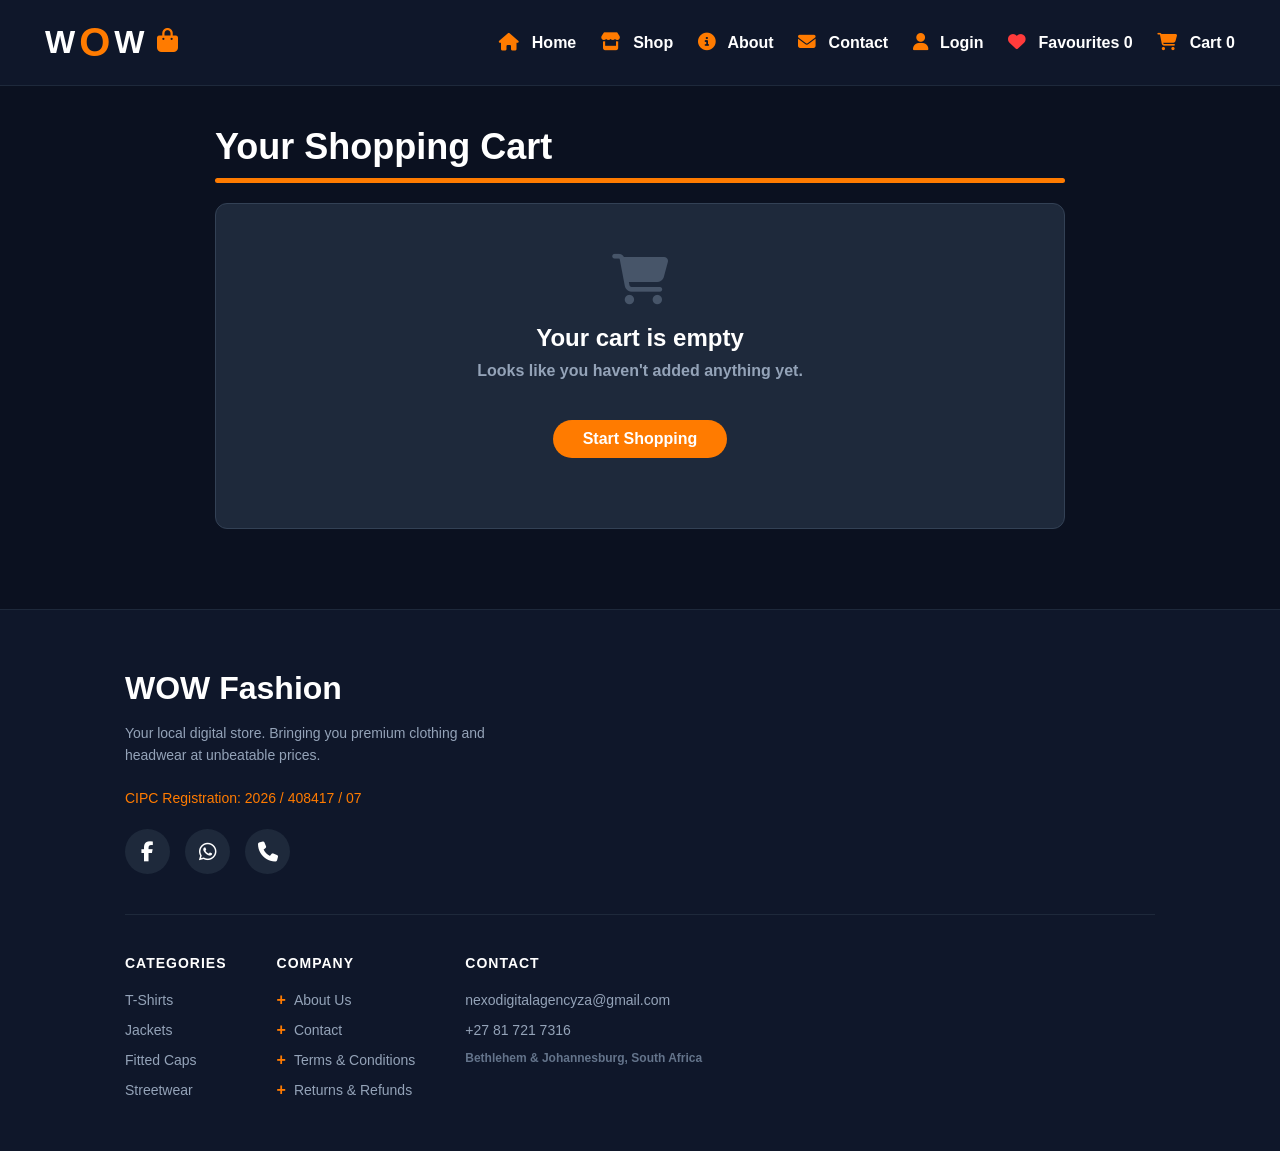
<file: cart.html>
<!DOCTYPE html>
<html lang="en">
<head>
  <meta charset="UTF-8">
  <meta name="viewport" content="width=device-width, initial-scale=1.0">
  <title>Your Cart | WOW Fashion</title>
  <link rel="stylesheet" href="style.css">
  <link rel="stylesheet" href="https://cdnjs.cloudflare.com/ajax/libs/font-awesome/6.4.0/css/all.min.css">
  <style>
    .cart-container { margin-top: 40px; margin-bottom: 80px; max-width: 900px; margin-left: auto; margin-right: auto; }
    .cart-item { display: flex; justify-content: space-between; align-items: center; background: #1e293b; border: 1px solid #334155; border-radius: 12px; padding: 20px; margin-bottom: 15px; text-decoration: none; color: inherit; box-shadow: 0 2px 5px rgba(0,0,0,0.1); transition: transform 0.2s; }
    .cart-item:hover { transform: translateY(-2px); box-shadow: 0 5px 15px rgba(255, 123, 0, 0.2); border-color: #ff7b00; }
    .cart-item-left { display: flex; align-items: center; flex: 1; }
    .cart-item-left img { width: 90px; height: 90px; object-fit: cover; border-radius: 8px; margin-right: 20px; }
    .cart-item-left h4 { font-size: 18px; color: #fff; margin-bottom: 5px; font-weight: bold; }
    .view-link { font-size: 13px; color: #ff7b00; margin-top: 5px; display: block; }
    .cart-item-right { text-align: right; display: flex; flex-direction: column; align-items: flex-end; }
    .price-calculation { font-size: 14px; color: #cbd5e1; margin-bottom: 5px; font-weight: normal; }
    .item-total { font-size: 22px; color: #ff7b00; font-weight: bold; }
    .remove-btn { background: transparent; border: none; color: #ff3b3b; font-size: 16px; cursor: pointer; margin-top: 10px; transition: color 0.3s; }
    .remove-btn:hover { color: #a00; }
    .cart-summary { background: #0f172a; border-radius: 12px; padding: 30px; margin-top: 40px; border: 1px solid #1e293b; }
    .summary-row { display: flex; justify-content: space-between; margin-bottom: 15px; font-size: 16px; color: #cbd5e1; font-weight: normal; }
    
    /* Input Groups Styling */
    .address-group, .province-select-group, .pickup-time-group { margin: 20px 0; padding: 20px 0; border-top: 1px dashed #334155; }
    .address-group label, .province-select-group label, .pickup-time-group label { display: block; margin-bottom: 10px; color: #fff; font-size: 16px; }
    .province-select, .address-input, .time-input { width: 100%; padding: 12px 15px; background: #1e293b; border: 1px solid #334155; color: #fff; border-radius: 8px; font-size: 16px; outline: none; transition: border-color 0.3s; font-family: Arial, sans-serif; }
    .province-select:focus, .address-input:focus, .time-input:focus { border-color: #ff7b00; }
    .address-input::placeholder { color: #64748b; }
    .error-message { color: #ff3b3b; font-size: 14px; margin-top: 8px; display: none; font-weight: bold; }

    .delivery-options { margin: 20px 0; padding: 20px 0; border-top: 1px dashed #334155; border-bottom: 1px dashed #334155; }
    .delivery-options h4 { margin-bottom: 15px; color: #fff; font-size: 16px; }
    .delivery-label { display: flex; align-items: flex-start; gap: 10px; margin-bottom: 15px; cursor: pointer; font-weight: normal; font-size: 14px; color: #cbd5e1; padding: 10px; border-radius: 8px; border: 1px solid #334155; background: #1e293b; transition: border-color 0.3s; }
    .delivery-label:hover { border-color: #ff7b00; }
    .delivery-label input[type="radio"] { margin-top: 3px; accent-color: #ff7b00; }
    .delivery-info strong { display: block; color: #fff; font-size: 15px; margin-bottom: 3px; }
    .delivery-info span { color: #64748b; font-size: 12px; line-height: 1.4; display: block; }
    
    .summary-total { display: flex; justify-content: space-between; align-items: center; margin-top: 20px; padding-top: 20px; border-top: 2px solid #1e293b; }
    .summary-total span:first-child { font-size: 20px; font-weight: bold; color: #fff; }
    .summary-total span:last-child { font-size: 32px; font-weight: bold; color: #ff7b00; }
    
    .checkout-btn { display: flex; justify-content: center; align-items: center; gap: 10px; width: 100%; background: #ff7b00; color: white; padding: 18px; border-radius: 40px; font-size: 18px; font-weight: bold; border: none; cursor: pointer; margin-top: 30px; transition: background 0.3s; }
    .checkout-btn:hover { background: #e06c00; }
    .empty-cart-msg { text-align: center; padding: 50px 20px; background: #1e293b; border-radius: 12px; border: 1px solid #334155; }
    .empty-cart-msg i { font-size: 50px; color: #475569; margin-bottom: 20px; }
    @media (max-width: 600px) {
      .cart-item { flex-direction: row; flex-wrap: wrap; }
      .cart-item-left { flex-direction: column; align-items: flex-start; text-align: left; }
      .cart-item-left img { width: 70px; height: 70px; margin-bottom: 10px; }
      .cart-item-right { width: 100%; flex-direction: row; justify-content: space-between; align-items: center; margin-top: 15px; border-top: 1px dashed #334155; padding-top: 15px;}
    }
  </style>
</head>
<body>
  <div id="header-container"></div>
  
  <div class="small-container cart-container">
    <h1 class="title" style="font-size: 36px; text-align: left; margin-bottom: 20px;">Your Shopping Cart</h1>
    
    <div id="cart-items-container"></div>

    <div id="cart-summary" style="display: none;">
      <div class="cart-summary">
        <h3 style="margin-bottom: 20px; color: #fff; font-size: 20px;">Payment Calculation</h3>
        
        <div class="summary-row"><span>Subtotal</span><span id="subtotal-price">R0.00</span></div>
        
        <!-- PROVINCE SELECT -->
        <div class="province-select-group">
          <label for="province">Select Your Province (South Africa)</label>
          <select id="province" class="province-select">
            <option value="" disabled selected>-- Select Province --</option>
            <option value="Eastern Cape">Eastern Cape</option>
            <option value="Free State">Free State</option>
            <option value="Gauteng">Gauteng</option>
            <option value="KwaZulu-Natal">KwaZulu-Natal</option>
            <option value="Limpopo">Limpopo</option>
            <option value="Mpumalanga">Mpumalanga</option>
            <option value="Northern Cape">Northern Cape</option>
            <option value="North West">North West</option>
            <option value="Western Cape">Western Cape</option>
          </select>
          <p id="province-error" class="error-message">Please select a province before proceeding.</p>
        </div>

        <!-- HOME ADDRESS INPUT -->
        <div class="address-group">
          <label for="home-address">Full Home Address</label>
          <input type="text" id="home-address" class="address-input" placeholder="e.g. 123 Main Street, Suburb, City, 1234">
          <p id="address-error" class="error-message">Please enter your full home address before proceeding.</p>
        </div>

        <div class="delivery-options">
          <h4>Choose Delivery Method</h4>
          <label class="delivery-label">
            <input type="radio" name="delivery" value="85" data-name="The Courier Guy (Door-to-Door)" onchange="updateTotals()" checked>
            <div class="delivery-info"><strong>🚚 The Courier Guy - R85.00</strong><span>Door-to-door overnight or economy road (2-3 days).</span></div>
          </label>
          <label class="delivery-label">
            <input type="radio" name="delivery" value="109" data-name="PostNet (Counter-to-Counter)" onchange="updateTotals()">
            <div class="delivery-info"><strong>📦 PostNet - R109.00</strong><span>Counter-to-counter (2-3 working days).</span></div>
          </label>
          <label class="delivery-label">
            <input type="radio" name="delivery" value="59.95" data-name="Paxi by PEP (Store-to-Store)" onchange="updateTotals()">
            <div class="delivery-info"><strong>🛍️ Paxi by PEP - R59.95</strong><span>Point-to-point economy service (7-9 working days).</span></div>
          </label>
          <!-- STORE PICKUP OPTION -->
          <label class="delivery-label" style="border-color: #ff7b00;">
            <input type="radio" name="delivery" value="0" data-name="Store Pickup" onchange="updateTotals()">
            <div class="delivery-info"><strong>🏪 Store Pickup - Free</strong><span>Collect your order in person. Open 07:30 AM - 6:00 PM.</span></div>
          </label>
        </div>

        <!-- PICKUP TIME SELECT (HIDDEN BY DEFAULT) -->
        <div class="pickup-time-group" id="pickup-time-group" style="display: none;">
          <label for="pickup-time">Select Pickup Time (07:30 AM - 6:00 PM)</label>
          <input type="time" id="pickup-time" class="time-input" min="07:30" max="18:00">
          <p id="time-error" class="error-message">Please select a valid pickup time between 07:30 and 18:00.</p>
        </div>

        <div class="summary-row" style="margin-top: 15px;">
          <span>Delivery Fee</span>
          <span id="delivery-fee">R85.00</span>
        </div>

        <div class="summary-total"><span>Total to Pay</span><span id="total-price">R0.00</span></div>
        
        <button id="checkout-btn" class="checkout-btn"><i class="fa-solid fa-arrow-right"></i> Proceed to Checkout</button>
        <p style="text-align: center; font-size: 13px; color: #64748b; margin-top: 15px; font-weight: normal;">Minimum order value: R200.</p>
      </div>
    </div>
  </div>

  <div id="footer-container"></div>

  <script src="script.js"></script>
  <script>
    let cart = JSON.parse(localStorage.getItem('gigoCart')) || [];
    let subtotal = 0;
    
    function renderCart() {
      const container = document.getElementById('cart-items-container');
      const summary = document.getElementById('cart-summary');
      container.innerHTML = ''; 
      
      if (cart.length === 0) {
        container.innerHTML = `
          <div class="empty-cart-msg">
            <i class="fa-solid fa-cart-shopping"></i>
            <h2 style="color:#fff; margin-bottom:10px;">Your cart is empty</h2>
            <p style="margin-bottom: 20px; color:#94a3b8;">Looks like you haven't added anything yet.</p>
            <a href="shop.html" class="btn">Start Shopping</a>
          </div>
        `;
        summary.style.display = 'none';
        document.getElementById('cart-count').innerText = 0;
        return;
      }

      summary.style.display = 'block';
      subtotal = 0;
      let totalItems = 0;

      cart.forEach((item, index) => {
        let itemTotal = item.price * item.quantity;
        subtotal += itemTotal;
        totalItems += item.quantity;
        
        const itemHTML = `
          <a href="product.html?id=${item.id}" class="cart-item">
            <div class="cart-item-left">
              <img src="${item.image}" alt="${item.title}">
              <div>
                <h4>${item.title}</h4>
                <span class="view-link">View Item <i class="fa-solid fa-arrow-right"></i></span>
              </div>
            </div>
            <div class="cart-item-right">
              <div class="price-calculation">R${item.price.toFixed(2)} × ${item.quantity}</div>
              <div class="item-total">R${itemTotal.toFixed(2)}</div>
              <button class="remove-btn" onclick="event.preventDefault(); removeItem(${index})">
                <i class="fa-solid fa-trash"></i> Remove
              </button>
            </div>
          </a>
        `;
        container.innerHTML += itemHTML;
      });

      document.getElementById('subtotal-price').innerText = `R${subtotal.toFixed(2)}`;
      document.getElementById('cart-count').innerText = totalItems;
      updateTotals(); 
    }

    function updateTotals() {
      const selectedDelivery = document.querySelector('input[name="delivery"]:checked');
      const deliveryFee = parseFloat(selectedDelivery.value);
      const deliveryName = selectedDelivery.getAttribute('data-name');

      document.getElementById('delivery-fee').innerText = `R${deliveryFee.toFixed(2)}`;
      const grandTotal = subtotal + deliveryFee;
      document.getElementById('total-price').innerText = `R${grandTotal.toFixed(2)}`;

      // Show/Hide time picker based on Store Pickup selection
      const pickupTimeGroup = document.getElementById('pickup-time-group');
      if (deliveryName === "Store Pickup") {
        pickupTimeGroup.style.display = 'block';
      } else {
        pickupTimeGroup.style.display = 'none';
        // Clear time and error if they switch back to courier
        document.getElementById('pickup-time').value = '';
        document.getElementById('time-error').style.display = 'none';
        document.getElementById('pickup-time').style.borderColor = '#334155';
      }
    }

    function removeItem(index) {
      cart.splice(index, 1);
      localStorage.setItem('gigoCart', JSON.stringify(cart));
      let totalCount = cart.reduce((sum, item) => sum + item.quantity, 0);
      localStorage.setItem('gigoCartCount', totalCount);
      renderCart();
    }

    document.getElementById('checkout-btn').addEventListener('click', () => {
      if (cart.length === 0) return;
      
      let hasError = false;

      // Validate Province
      const provinceSelect = document.getElementById('province');
      const provinceError = document.getElementById('province-error');
      
      if (provinceSelect.value === "") {
        provinceError.style.display = 'block';
        provinceSelect.style.borderColor = '#ff3b3b';
        hasError = true;
      } else {
        provinceError.style.display = 'none';
        provinceSelect.style.borderColor = '#334155';
      }

      // Validate Address
      const addressInput = document.getElementById('home-address');
      const addressError = document.getElementById('address-error');

      if (addressInput.value.trim() === "") {
        addressError.style.display = 'block';
        addressInput.style.borderColor = '#ff3b3b';
        hasError = true;
      } else {
        addressError.style.display = 'none';
        addressInput.style.borderColor = '#334155';
      }

      // Validate Pickup Time (if Store Pickup is selected)
      const selectedDelivery = document.querySelector('input[name="delivery"]:checked');
      const deliveryName = selectedDelivery.getAttribute('data-name');
      const pickupTimeInput = document.getElementById('pickup-time');
      const timeError = document.getElementById('time-error');
      let pickupTime = "";

      if (deliveryName === "Store Pickup") {
        pickupTime = pickupTimeInput.value;
        if (pickupTime === "") {
          timeError.style.display = 'block';
          pickupTimeInput.style.borderColor = '#ff3b3b';
          hasError = true;
        } else {
          timeError.style.display = 'none';
          pickupTimeInput.style.borderColor = '#334155';
        }
      }

      // Stop checkout if there are errors
      if (hasError) return;

      const deliveryFee = parseFloat(selectedDelivery.value);
      const grandTotal = subtotal + deliveryFee;
      const province = provinceSelect.value;
      const address = addressInput.value.trim();

      // Save to LocalStorage
      localStorage.setItem('gigoDeliveryName', deliveryName);
      localStorage.setItem('gigoDeliveryFee', deliveryFee);
      localStorage.setItem('gigoGrandTotal', grandTotal);
      localStorage.setItem('gigoProvince', province);
      localStorage.setItem('gigoAddress', address);
      
      if (deliveryName === "Store Pickup") {
        localStorage.setItem('gigoPickupTime', pickupTime);
      } else {
        localStorage.removeItem('gigoPickupTime');
      }
      
      window.location.href = "login.html";
    });

    renderCart();
  </script>
</body>
</html>
</file>
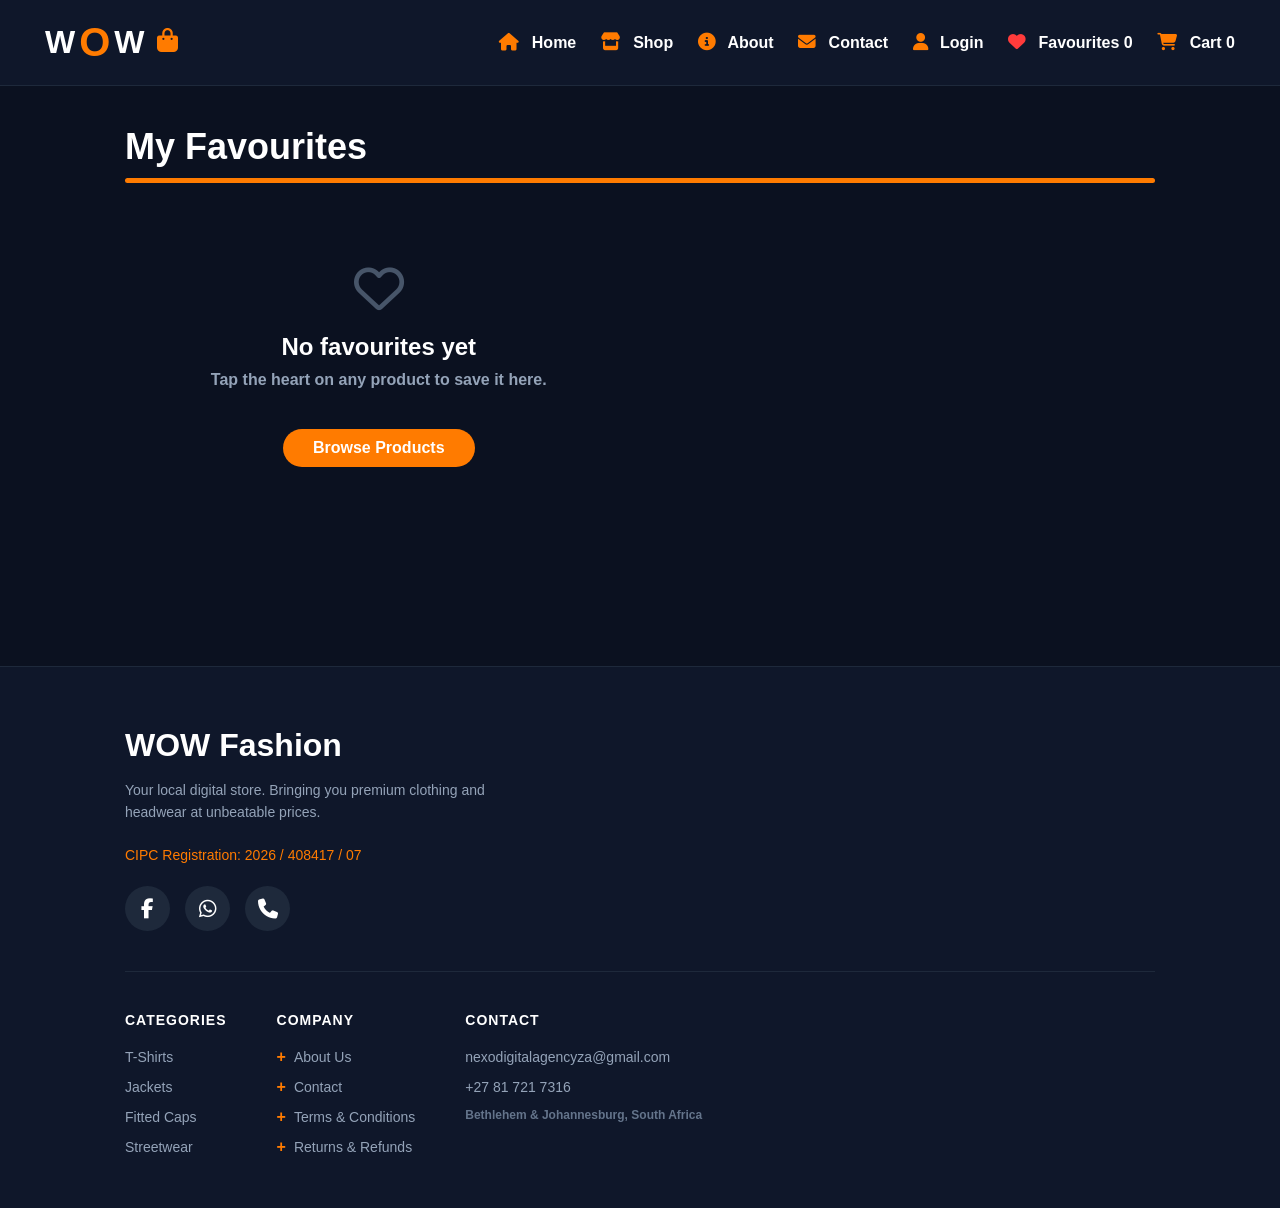
<file: favourites.html>
<!DOCTYPE html>
<html lang="en">
<head>
  <meta charset="UTF-8">
  <meta name="viewport" content="width=device-width, initial-scale=1.0">
  <title>My Favourites | WOW Fashion</title>
  <link rel="stylesheet" href="style.css">
  <link rel="stylesheet" href="https://cdnjs.cloudflare.com/ajax/libs/font-awesome/6.4.0/css/all.min.css">
</head>
<body>
  <div id="header-container"></div>
  
  <div class="small-container" style="margin-top: 40px; min-height: 60vh;">
    <h1 class="title" style="font-size: 36px; text-align: left; margin-bottom: 30px;">My Favourites</h1>
    <div class="row grid-products" id="favourites-container"></div>
  </div>

  <div id="footer-container"></div>
  <script src="script.js"></script>
</body>
</html>
</file>
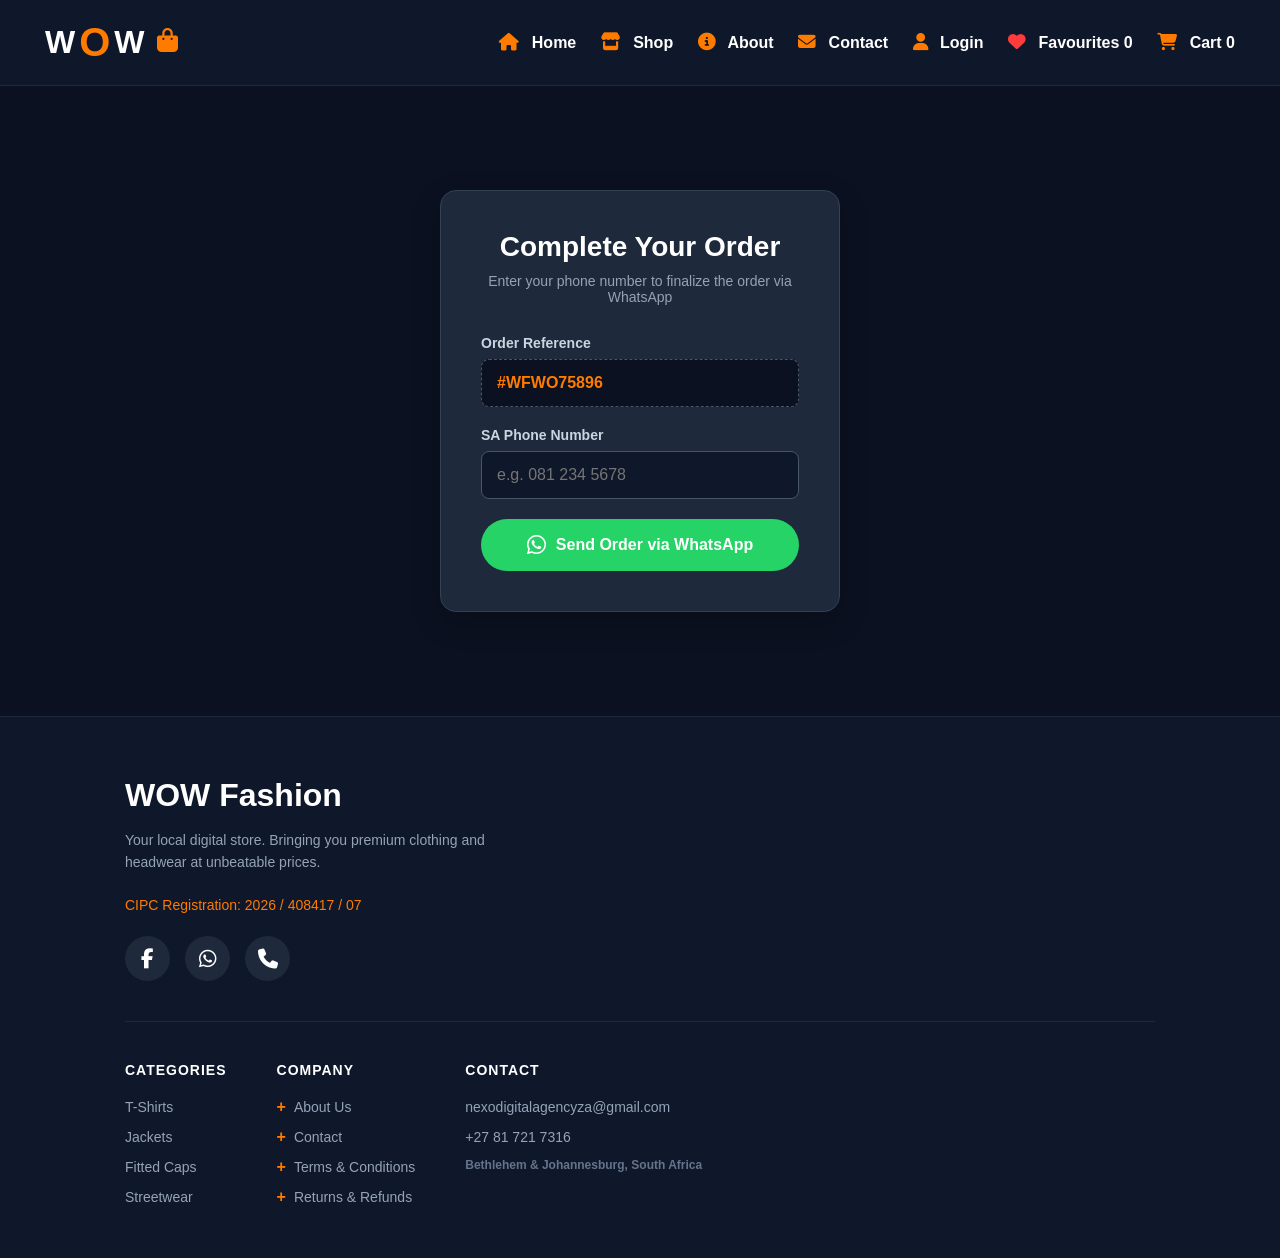
<file: login.html>
<!DOCTYPE html>
<html lang="en">
<head>
  <meta charset="UTF-8">
  <meta name="viewport" content="width=device-width, initial-scale=1.0">
  <title>Complete Order | WOW Fashion</title>
  <link rel="stylesheet" href="style.css">
  <link rel="stylesheet" href="https://cdnjs.cloudflare.com/ajax/libs/font-awesome/6.4.0/css/all.min.css">
  <style>
    .order-container { min-height: 70vh; display: flex; align-items: center; justify-content: center; padding: 40px 20px; }
    .order-box { background: #1e293b; border: 1px solid #334155; border-radius: 16px; padding: 40px; width: 100%; max-width: 400px; box-shadow: 0 10px 30px rgba(0,0,0,0.2); text-align: center; }
    .order-box h2 { font-size: 28px; color: #fff; margin-bottom: 10px; }
    .order-box p.subtitle { color: #94a3b8; font-weight: normal; font-size: 14px; margin-bottom: 30px; }
    .input-group { margin-bottom: 20px; text-align: left; }
    .input-group label { display: block; font-size: 14px; color: #cbd5e1; margin-bottom: 8px; }
    .input-group input { width: 100%; padding: 14px 15px; border: 1px solid #475569; border-radius: 8px; font-size: 16px; outline: none; font-family: Arial, sans-serif; transition: border-color 0.3s; background: #0f172a; color: #fff; }
    .input-group input:focus { border-color: #ff7b00; }
    .input-group input[readonly] { background: #0b1120; color: #ff7b00; font-weight: bold; cursor: not-allowed; border-style: dashed; }
    .error-msg { color: #ff3b3b; font-size: 13px; font-weight: bold; margin-top: 5px; display: none; }
    .whatsapp-btn { display: flex; align-items: center; justify-content: center; gap: 10px; width: 100%; background: #25D366; color: white; padding: 15px; border: none; border-radius: 30px; font-size: 16px; font-weight: bold; cursor: pointer; transition: background 0.3s; text-decoration: none; margin-top: 10px; }
    .whatsapp-btn:hover { background: #1ebd57; }
  </style>
</head>
<body>
  <div id="header-container"></div>
  
  <div class="order-container">
    <div class="order-box">
      <h2>Complete Your Order</h2>
      <p class="subtitle">Enter your phone number to finalize the order via WhatsApp</p>
      
      <form id="order-form">
        <div class="input-group">
          <label for="ref-number">Order Reference</label>
          <input type="text" id="ref-number" readonly>
        </div>
        
        <div class="input-group">
          <label for="phone">SA Phone Number</label>
          <input type="tel" id="phone" placeholder="e.g. 081 234 5678" required>
          <p class="error-msg" id="phone-error">Please enter a valid South African number (e.g., 081 234 5678).</p>
        </div>
        
        <button type="submit" class="whatsapp-btn">
          <i class="fa-brands fa-whatsapp" style="font-size: 22px;"></i> Send Order via WhatsApp
        </button>
      </form>
    </div>
  </div>

  <div id="footer-container"></div>

  <script src="script.js"></script>
  <script>
    document.getElementById('order-form').addEventListener('submit', function(e) {
      e.preventDefault(); 
      
      const refNumber = document.getElementById('ref-number').value;
      const phoneInput = document.getElementById('phone');
      const phone = phoneInput.value;
      const errorMsg = document.getElementById('phone-error');
      
      const cleanPhone = phone.replace(/[\s-]/g, '');
      const saPhoneRegex = /^(0[6-8][0-9]{8}|\+27[6-8][0-9]{8})$/;
      
      if (!saPhoneRegex.test(cleanPhone)) {
        errorMsg.style.display = 'block';
        phoneInput.style.borderColor = '#ff3b3b';
        return; 
      } else {
        errorMsg.style.display = 'none';
        phoneInput.style.borderColor = '#475569';
      }

      let cart = JSON.parse(localStorage.getItem('gigoCart')) || [];
      if (cart.length === 0) {
          alert("Your cart is empty. Please add items before checking out.");
          window.location.href = "shop.html";
          return;
      }

      let orderDetails = "";
      let subtotal = 0;
      cart.forEach(item => {
          orderDetails += `- ${item.quantity}x ${item.title} (R${item.price.toFixed(2)} each)\n`;
          subtotal += (item.price * item.quantity);
      });

      const deliveryName = localStorage.getItem('gigoDeliveryName') || "Standard Delivery";
      const deliveryFee = parseFloat(localStorage.getItem('gigoDeliveryFee')) || 0;
      const grandTotal = parseFloat(localStorage.getItem('gigoGrandTotal')) || subtotal;

      const textMessage = `Hello WOW Fashion! I'd like to place an order.\n\n` +
                          `*Ref:* ${refNumber}\n` +
                          `*Phone:* ${phone}\n\n` +
                          `*Items:*\n${orderDetails}\n` +
                          `*Delivery:* ${deliveryName} (R${deliveryFee.toFixed(2)})\n` +
                          `*Total:* R${grandTotal.toFixed(2)}`;
                          
      const encodedMessage = encodeURIComponent(textMessage);
      
      localStorage.removeItem('gigoCart');
      localStorage.removeItem('gigoCartCount');
      localStorage.removeItem('gigoRef');
      
      window.open(`https://wa.me/27817217316?text=${encodedMessage}`, '_blank');
      
      setTimeout(() => {
          window.location.href = "index.html";
      }, 1000);
    });
  </script>
</body>
</html>
</file>
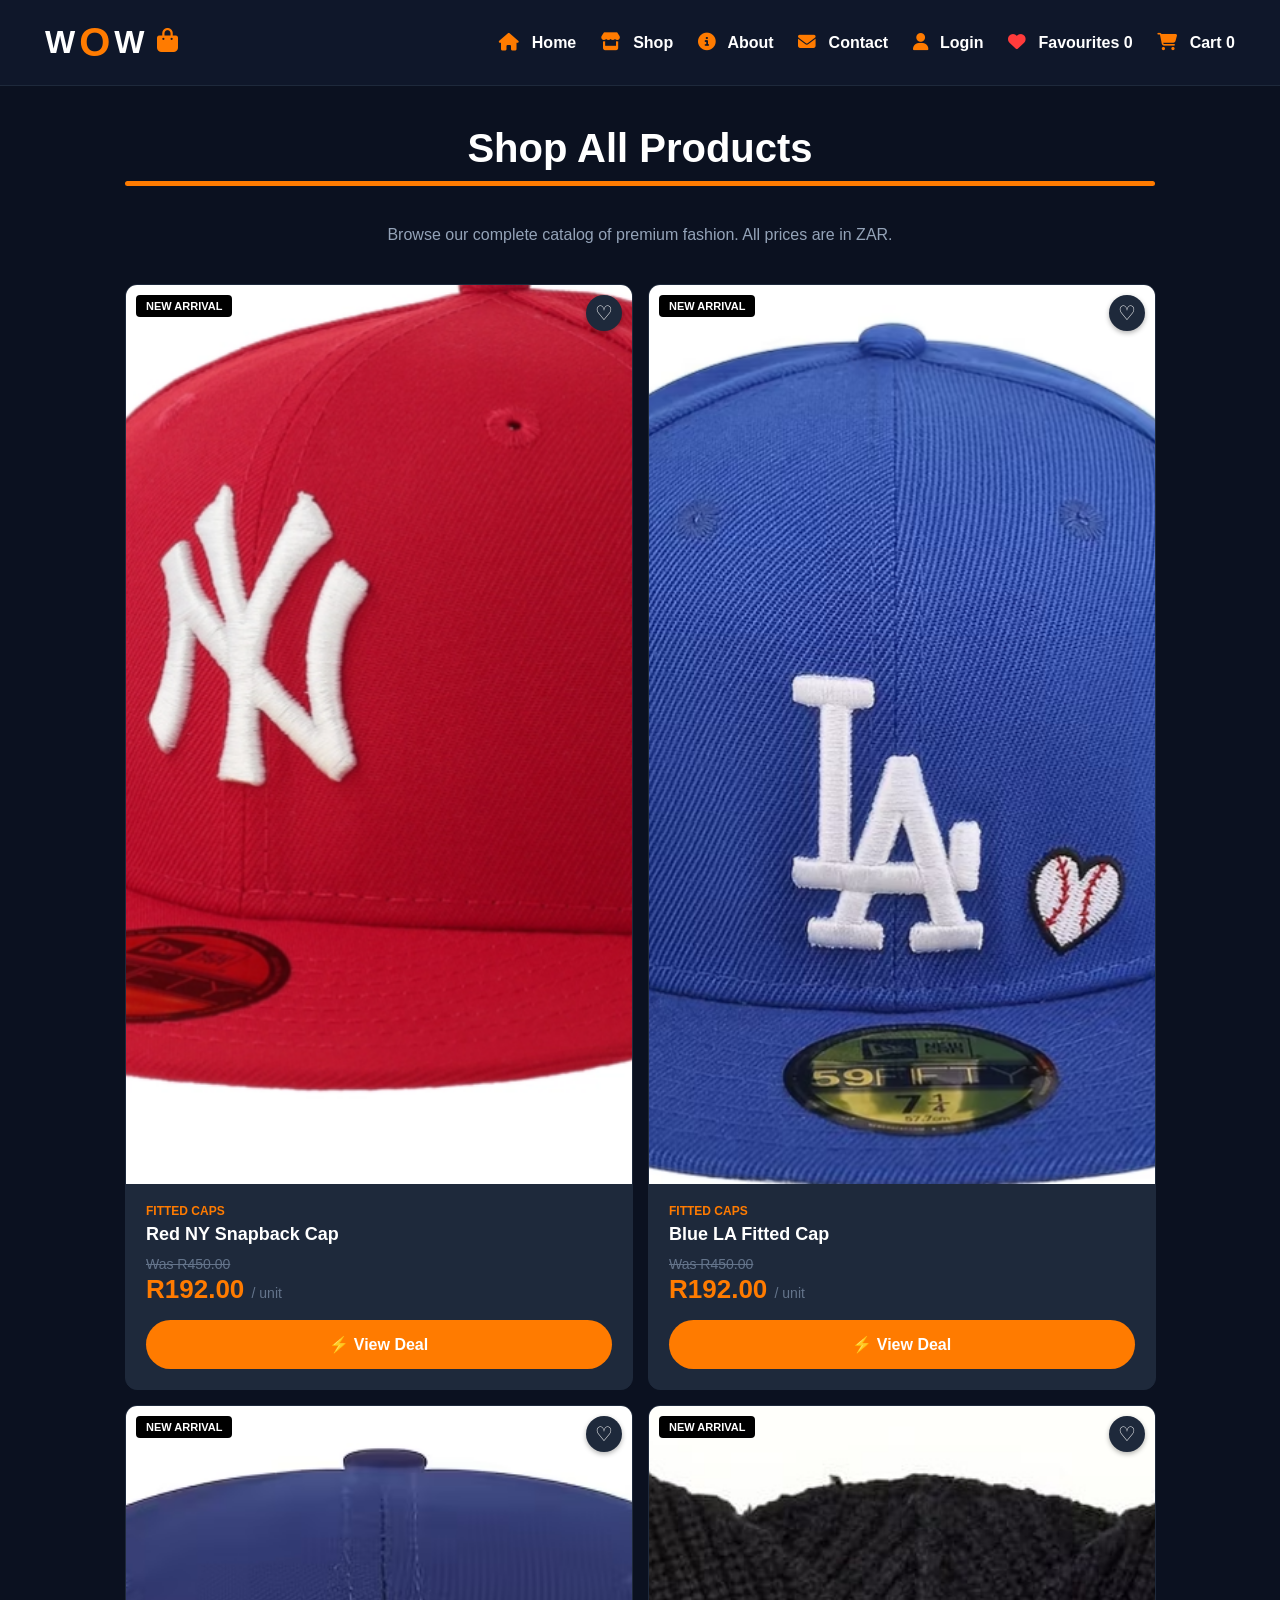
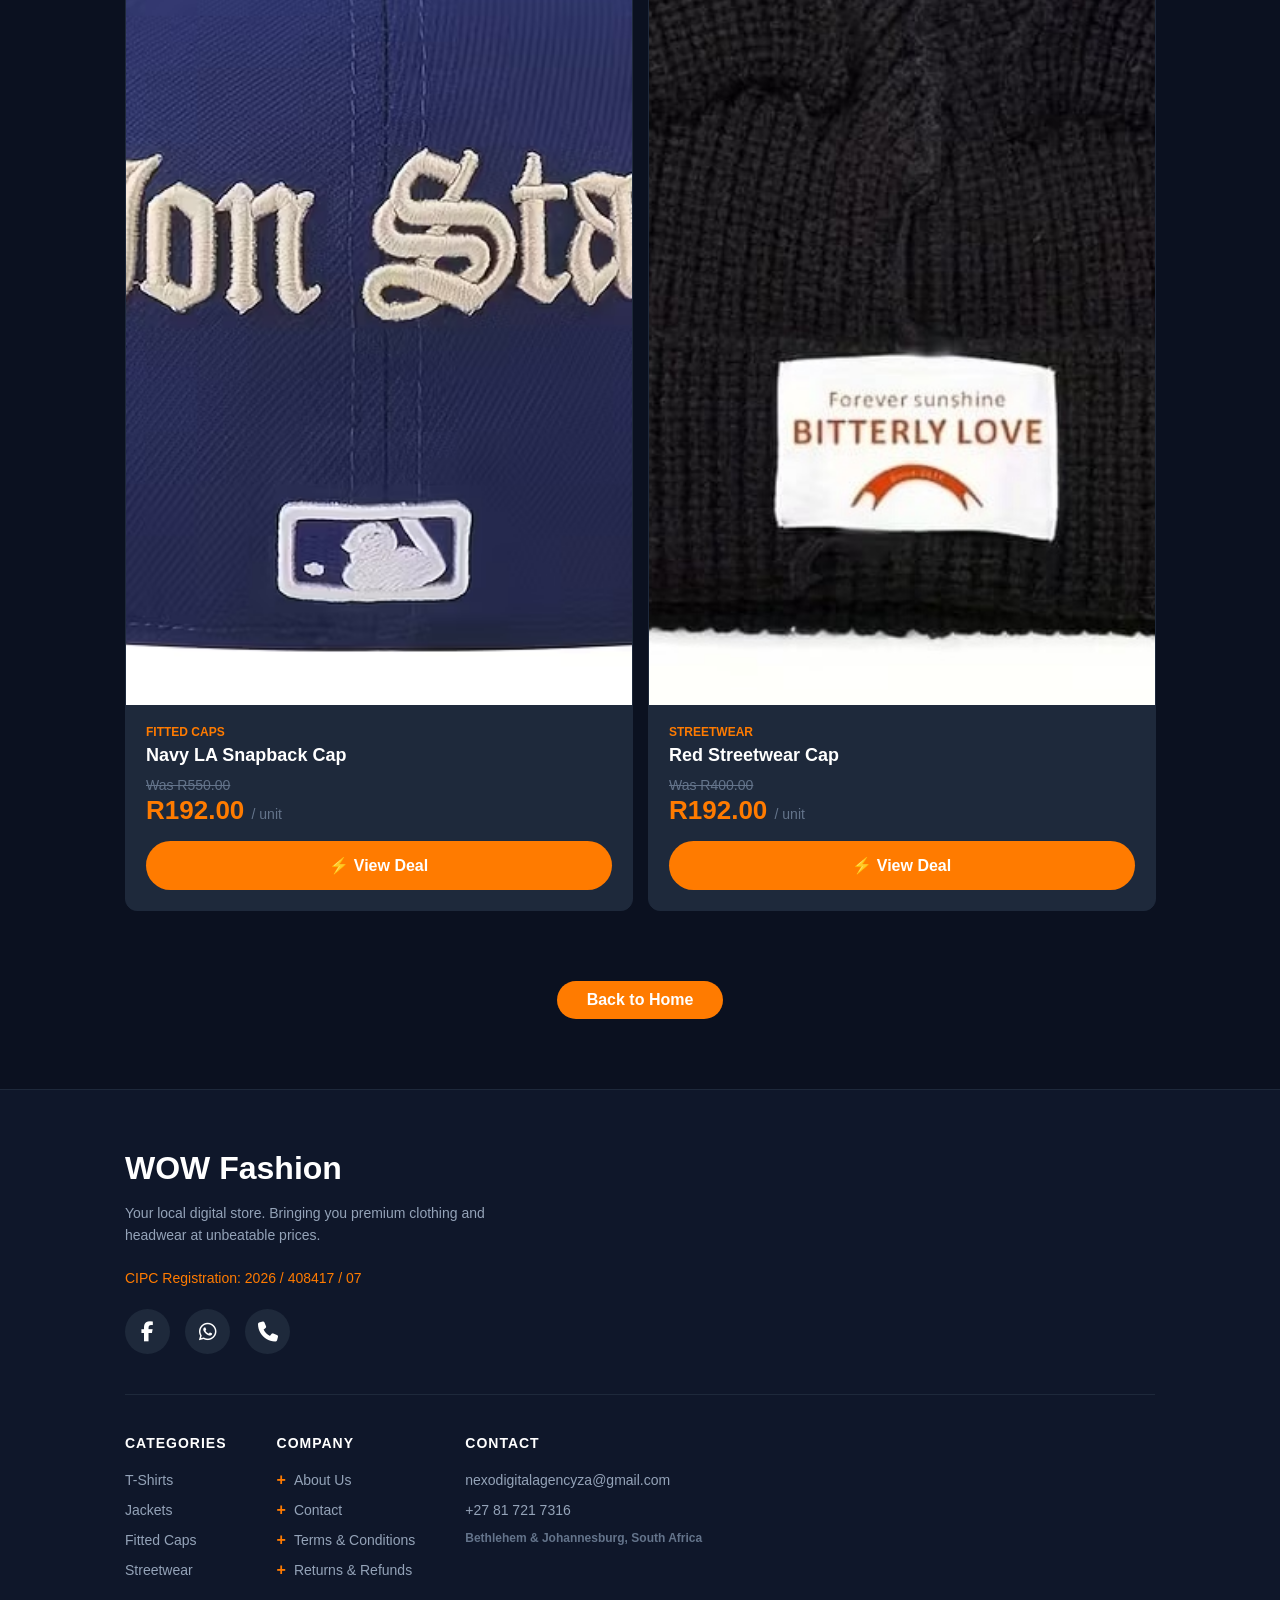
<file: shop.html>
<!DOCTYPE html>
<html lang="en">
<head>
  <meta charset="UTF-8">
  <meta name="viewport" content="width=device-width, initial-scale=1.0">
  <title>Shop | WOW Fashion</title>
  <link rel="stylesheet" href="style.css">
  <link rel="stylesheet" href="https://cdnjs.cloudflare.com/ajax/libs/font-awesome/6.4.0/css/all.min.css">
</head>
<body>
  <div id="header-container"></div>
  
  <div class="small-container" style="margin-top: 40px; text-align: center;">
    <h1 class="title" style="font-size: 40px;">Shop All Products</h1>
    <p style="color: #94a3b8; font-weight: normal; margin-bottom: 40px;">Browse our complete catalog of premium fashion. All prices are in ZAR.</p>
  </div>
    
  <div class="small-container">
    <div class="row grid-products" id="shop-products-container"></div>
    <div style="text-align: center; margin: 50px 0;"><a href="index.html" class="btn">Back to Home</a></div>
  </div>

  <div id="footer-container"></div>
  <script src="script.js"></script>
</body>
</html>
</file>
<file: style.css>
* { margin: 0; padding: 0; box-sizing: border-box; }

body {
  font-family: Arial, sans-serif;
  font-weight: bold;
  background-color: #0b1120;
  color: #ffffff;
}

.fade-element { opacity: 0; transform: translateY(30px); transition: opacity 0.8s ease-out, transform 0.8s ease-out; will-change: opacity, transform; }
.fade-element.appear { opacity: 1; transform: translateY(0); }

.sticky-header { position: sticky; top: 0; z-index: 999; background-color: #0b1120; border-bottom: 1px solid #1e293b; }
.navbar { display: flex; align-items: center; justify-content: space-between; padding: 20px; flex-wrap: nowrap; }

.logo a { display: flex; align-items: center; text-decoration: none; font-size: 32px; font-weight: 900; letter-spacing: 2px; color: #fff; text-transform: uppercase; }
.logo a span { color: #ff7b00; font-size: 40px; margin: 0 2px; }
.logo a i { color: #ff7b00; font-size: 24px; margin-left: 10px; margin-bottom: 5px; }

nav { text-align: right; }
nav ul { display: inline-block; list-style-type: none; }
nav ul li { display: inline-block; margin-left: 20px; }
nav ul li a { color: #fff; }
nav ul li a i { margin-right: 8px; color: #ff7b00; font-size: 1.1em; }
a { text-decoration: none; }
p { color: #94a3b8; }

.container { max-width: 1300px; margin: auto; padding-left: 25px; padding-right: 25px; }
.row { display: flex; align-items: stretch; flex-wrap: wrap; justify-content: space-between; }
.col-2 { flex-basis: 48%; min-width: 300px; text-align: left; }
.compact-hero { margin-top: 10px; padding-bottom: 20px; }
.col-2 img { max-width: 100%; padding: 20px 0; border-radius: 15px; }
.col-2 h1 { font-size: 40px; line-height: 50px; margin: 15px 0; color: #fff; }

/* Softened button-like logo */
.hero-logo-img { 
  border-radius: 30px; 
  width: 100%; 
  height: auto;
  display: block;
  border: 2px solid #334155; 
  background: #fff; 
  box-shadow: 0 5px 15px rgba(0,0,0,0.3); 
  transition: transform 0.3s;
}
.hero-logo-img:hover {
  transform: scale(1.02);
}

.btn { display: inline-block; background: #ff7b00; color: white; padding: 10px 30px; margin: 20px 0; border-radius: 30px; transition: background 0.5s, transform 0.3s; }
.btn:hover { background: #e06c00; transform: translateY(-2px); }
.header { background: #0f172a; }

.small-container { max-width: 1080px; margin: auto; padding-left: 25px; padding-right: 25px; }
.title { position: relative; display: block; text-align: center; padding-bottom: 15px; margin: 40px 0; font-size: 32px; color: #fff; }
.title::after { content: ""; position: absolute; background: #ff7b00; width: 100%; height: 5px; border-radius: 5px; bottom: 0; left: 50%; transform: translateX(-50%); }

/* Categories grid */
.grid-categories { 
  display: grid; 
  grid-template-columns: repeat(2, 1fr); 
  gap: 15px; 
  margin-bottom: 40px; 
  width: 100%;
}
.category-card { 
  display: flex; 
  flex-direction: column; 
  background: #1e293b; 
  border: 1px solid #334155; 
  border-radius: 12px; 
  overflow: hidden; 
  text-decoration: none; 
  color: #fff; 
  transition: transform 0.3s, border-color 0.3s, box-shadow 0.3s; 
}
.category-card:hover { 
  transform: translateY(-5px); 
  border-color: #ff7b00; 
  box-shadow: 0 10px 20px rgba(255, 123, 0, 0.2); 
}
.category-card img { 
  width: 100%; 
  height: 200px; 
  object-fit: cover; 
  display: block; 
}
.category-card p { 
  text-align: center; 
  padding: 15px; 
  font-size: 16px; 
  font-weight: bold; 
  color: #fff; 
  margin: 0; 
}

.offer { background: #0f172a; margin-top: 80px; padding: 60px 0; }
.offer-heading { font-size: 50px; color: #fff; margin-bottom: 5px; }
.offer-small-text { color: #94a3b8; font-size: 16px; font-weight: bold; margin-bottom: 30px; }
.offer-row { display: flex; align-items: center; flex-wrap: nowrap; justify-content: space-between; }
.offer-col-img { flex-basis: 50%; width: 100%; display: flex; flex-direction: column; justify-content: center; align-items: center; padding: 20px 0; }
.slider-track { display: flex; overflow-x: auto; scroll-snap-type: x mandatory; scroll-behavior: smooth; scrollbar-width: none; border-radius: 10px; max-width: 350px; width: 100%; }
.slider-track::-webkit-scrollbar { display: none; }
.offer-img { flex: 0 0 100%; width: 100%; height: 600px; object-fit: cover; scroll-snap-align: start; border-radius: 10px; }
.slider-dots { display: flex; justify-content: center; gap: 8px; margin-top: 15px; }
.slider-dots a { width: 10px; height: 10px; border-radius: 50%; background: #475569; transition: background 0.3s; }
.slider-dots a:hover, .slider-dots a:focus { background: #ff7b00; }
.offer-col-text { flex-basis: 50%; padding-left: 40px; text-align: left; min-height: 250px; position: relative; display: flex; flex-direction: column; justify-content: center; }
.slider-text { display: none; opacity: 0; transition: opacity 0.5s ease; }
.slider-text.active { display: block; opacity: 1; }
.offer-col-text h3 { font-size: 28px; color: #ff7b00; margin-bottom: 15px; }
.slider-text p { color: #cbd5e1; font-size: 16px; font-weight: normal; line-height: 28px; }

.grid-products { display: grid; grid-template-columns: repeat(2, 1fr); gap: 15px; width: 100%; }
.grid-products .card { border: 1px solid #1e293b; border-radius: 12px; margin-bottom: 0; flex-basis: auto; max-width: none; min-width: 0; background: #1e293b; overflow: hidden; display: flex; flex-direction: column; transition: transform 0.3s, box-shadow 0.3s, border-color 0.3s; }
.grid-products .card:hover { transform: translateY(-5px); box-shadow: 0 10px 20px rgba(255, 123, 0, 0.2); border-color: #ff7b00; }
.card-img-wrapper { position: relative; width: 100%; aspect-ratio: 9 / 16; background: #0b1120; }
.card-img-wrapper img { position: absolute; top: 0; left: 0; width: 100%; height: 100%; object-fit: cover; }
.tag-black, .tag-red { position: absolute; left: 10px; font-size: 11px; font-weight: bold; padding: 5px 10px; border-radius: 4px; color: white; z-index: 2; }
.tag-black { top: 10px; background: #000; text-transform: uppercase; }
.tag-red { top: 40px; background: #ff3b3b; }
.heart-btn { position: absolute; top: 10px; right: 10px; width: 36px; height: 36px; background: #1e293b; border: none; border-radius: 50%; box-shadow: 0 2px 5px rgba(0,0,0,0.3); cursor: pointer; display: flex; justify-content: center; align-items: center; color: #fff; font-size: 20px; z-index: 2; }
.heart-btn:hover { color: #ff3b3b; }
.card-details { padding: 20px; display: flex; flex-direction: column; flex-grow: 1; }
.card-category { font-size: 12px; color: #ff7b00; text-transform: uppercase; font-weight: 800; margin-bottom: 5px; }
.card-details h4 { font-size: 18px; color: #fff; font-weight: 700; line-height: 1.3; margin-bottom: 10px; }
.old-price { font-size: 14px; color: #64748b; text-decoration: line-through; font-weight: normal; margin-bottom: 2px; }
.new-price { font-size: 26px; color: #ff7b00; font-weight: 800; margin-bottom: 15px; }
.new-price span { font-size: 14px; color: #64748b; font-weight: normal; }
.view-deal-btn { display: flex; justify-content: center; align-items: center; background: #ff7b00; color: #fff; padding: 15px; border-radius: 30px; font-size: 16px; font-weight: bold; margin-top: auto; transition: background 0.3s; }
.view-deal-btn:hover { background: #e06c00; }

.testimonial { padding: 80px 0; background: #0b1120; text-align: center; }
.grid-testimonials { display: grid; grid-template-columns: repeat(2, 1fr); gap: 20px; justify-content: center; }
.testimonial .col-3 { min-width: 0; max-width: 100%; margin: 0; padding: 30px 20px; background: #1e293b; border-radius: 12px; border: 1px solid #334155; box-shadow: 0 5px 15px rgba(0,0,0,0.2); cursor: pointer; transition: transform 0.3s; }
.testimonial .col-3:hover { transform: translateY(-10px); border-color: #ff7b00; }
.testimonial p { font-size: 14px; color: #cbd5e1; line-height: 22px; font-weight: normal; margin-bottom: 20px; }
.testimonial .user-img { width: 60px; height: 60px; border-radius: 50%; object-fit: cover; margin-top: 10px; background: #334155;}
.testimonial h3 { color: #fff; font-size: 16px; font-weight: bold; margin-top: 10px; }

.commitment { padding: 80px 0; background: #0f172a; text-align: center; }
.section-header { margin-bottom: 50px; }
.section-header .pill { display: inline-block; background: #334155; color: #ff7b00; font-size: 12px; font-weight: bold; padding: 8px 16px; border-radius: 20px; margin-bottom: 15px; letter-spacing: 1.5px; }
.section-header h2 { font-size: 36px; color: #fff; margin-bottom: 15px; }
.section-header p { font-size: 16px; color: #94a3b8; font-weight: normal; max-width: 600px; margin: 0 auto; line-height: 1.6; }
.grid-2x2 { justify-content: center; gap: 30px; }
.feat-box { background: #1e293b; border: 1px solid #334155; border-radius: 16px; padding: 50px 30px; text-align: center; max-width: 450px; margin-bottom: 0; box-shadow: 0 5px 20px rgba(0,0,0,0.2); transition: transform 0.3s; }
.feat-box:hover { transform: translateY(-5px); border-color: #ff7b00; }
.feat-img-round { width: 100px; height: 100px; border-radius: 50%; object-fit: cover; margin: 0 auto 20px auto; display: block; border: 3px solid #ff7b00; }
.feat-box h4 { font-size: 20px; color: #fff; margin-bottom: 15px; }
.feat-box p { font-size: 15px; color: #cbd5e1; font-weight: normal; line-height: 1.6; }

.delivery { padding: 80px 0; background: #0b1120; text-align: center; }
.partner-logos { display: flex; flex-direction: column; gap: 20px; align-items: center; margin-top: 40px; }
.partner-box { width: 100%; max-width: 400px; background: #1e293b; border: 1px solid #334155; border-radius: 12px; padding: 40px; display: flex; justify-content: center; align-items: center; box-shadow: 0 5px 15px rgba(0,0,0,0.2); }

.cta-banner { background: #ff7b00; color: #fff; padding: 80px 20px; text-align: center; }
.cta-banner h2 { font-size: 36px; margin-bottom: 15px; color: #fff; }
.cta-banner p { font-size: 16px; color: #fff; font-weight: normal; max-width: 600px; margin: 0 auto 30px auto; }
.cta-btn { display: inline-block; background: #fff; color: #ff7b00; padding: 15px 40px; border-radius: 30px; font-size: 16px; font-weight: bold; transition: background 0.3s; }
.cta-btn:hover { background: #f8f9fa; }

.footer { background: #0f172a; padding: 60px 0 40px 0; color: #fff; border-top: 1px solid #1e293b; }
.footer-top { margin-bottom: 40px; }
.footer-top h2 { font-size: 32px; margin-bottom: 15px; color: #fff; }
.footer-top p { color: #94a3b8; font-weight: normal; font-size: 14px; line-height: 1.6; max-width: 400px; margin-bottom: 20px; }
.cipc { color: #ff7b00 !important; }
.social-icons { display: flex; gap: 15px; }
.social-icons a { display: flex; justify-content: center; align-items: center; width: 45px; height: 45px; background: #1e293b; color: #fff; border-radius: 50%; font-size: 20px; transition: background 0.3s, transform 0.3s; }
.social-icons a:hover { background: #ff7b00; transform: scale(1.1); }
.footer-links { display: flex; flex-wrap: wrap; gap: 50px; border-top: 1px solid #1e293b; padding-top: 40px; }
.footer-col h4 { color: #fff; font-size: 14px; margin-bottom: 20px; letter-spacing: 1px; }
.footer-col ul { list-style: none; }
.footer-col ul li { margin-bottom: 12px; }
.footer-col ul li a { color: #94a3b8; font-weight: normal; font-size: 14px; transition: color 0.3s; }
.footer-col ul li a:hover { color: #ff7b00; }
.dropdown-list details { cursor: pointer; margin-bottom: 12px; }
.dropdown-list summary { color: #94a3b8; font-weight: normal; font-size: 14px; transition: color 0.3s; list-style: none; display: flex; align-items: center; }
.dropdown-list summary::-webkit-details-marker { display: none; }
.dropdown-list summary::before { content: "+"; display: inline-block; margin-right: 8px; font-size: 16px; font-weight: bold; color: #ff7b00; transition: transform 0.3s; }
.dropdown-list details[open] summary::before { content: "-"; transform: rotate(180deg); }
.dropdown-list summary:hover { color: #ff7b00; }
.dropdown-list details[open] summary { color: #fff; font-weight: bold; margin-bottom: 10px; }
.dropdown-content { padding-left: 20px; border-left: 2px solid #ff7b00; margin-top: 5px; margin-bottom: 20px; }
.dropdown-content p { color: #94a3b8; font-size: 13px; font-weight: normal; line-height: 1.6; margin: 0; }

@media only screen and (max-width: 768px) {
  .navbar { padding: 15px 10px; flex-wrap: nowrap; }
  .logo a { font-size: 24px; }
  .logo a span { font-size: 30px; }
  .logo a i { display: none; }
  nav { text-align: right; flex-grow: 1; }
  nav ul li { margin-left: 10px; margin-right: 0; }
  nav ul li a { font-size: 13px; color: #fff; }
  nav ul li a i { display: none; }
  .col-2 h1 { font-size: 32px; line-height: 40px; }
  .title { font-size: 26px; }
  .offer-heading { font-size: 36px; text-align: center; }
  .offer-small-text { text-align: center; }
  .row { justify-content: center; }
  .grid-2x2 { flex-direction: column; align-items: center; }
  .feat-box { width: 100%; }
  .footer-links { flex-direction: column; gap: 30px; }
}
</file>
